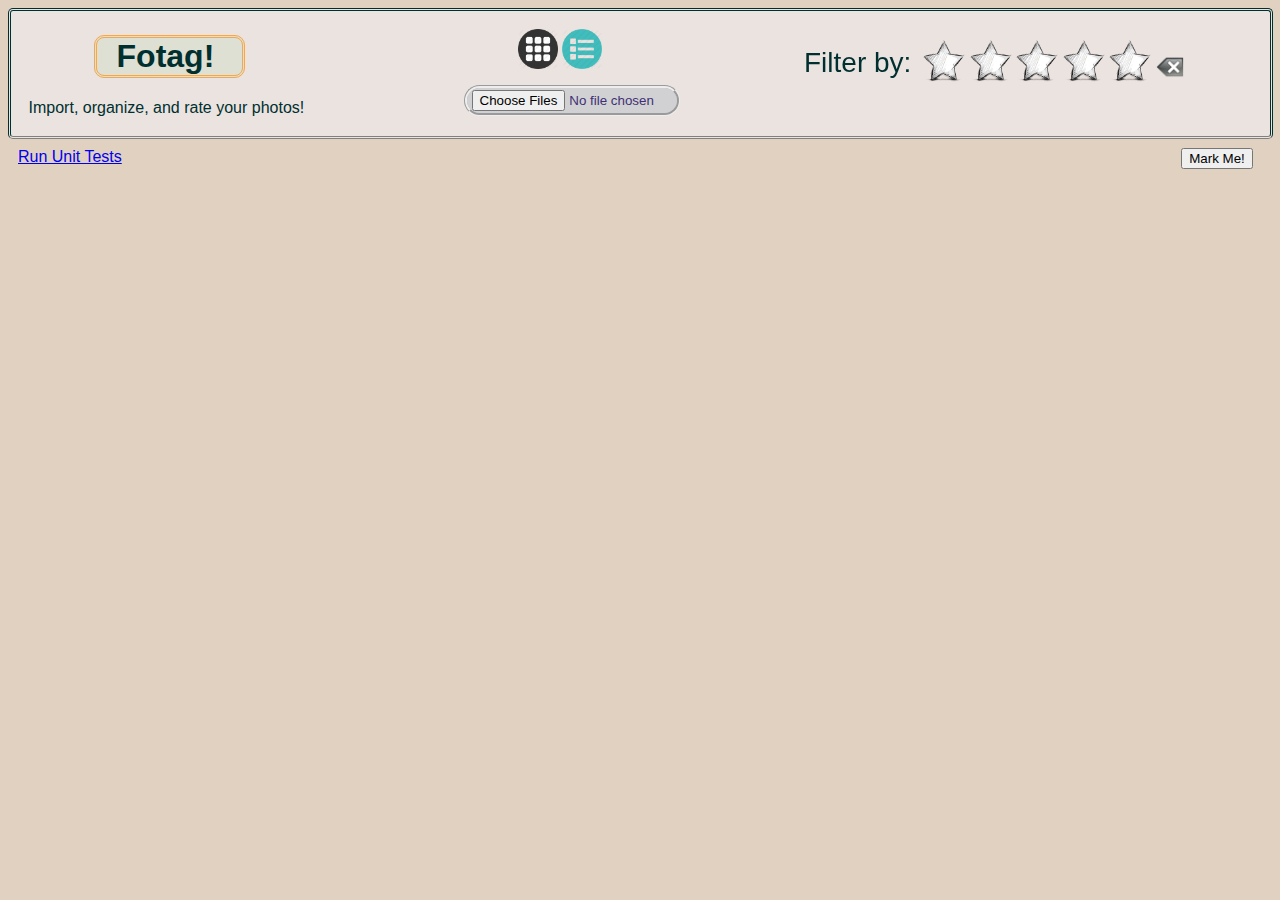
<file: index.html>
<!DOCTYPE html>
<html>
<head lang="en">
    <meta charset="UTF-8">
    <title>Fotag!</title>

    <!--
    All of your CSS must go in css/fotag.css. Do not add styles to individual elements.
    All of your CSS must be your own -- you may not use third-party CSS, like Bootstrap.
    -->
    <link rel="stylesheet" href="css/fotag.css"/>
    <style>
        .marking-button {
            float:right;
        }
        .marking-div-clear {
            clear:both;
        }
    </style>
</head>
<body>


    <div id="header">
        <!-- This header can be replaced -->

        <div id="fotag">
            <h1>Fotag!</h1>
            <p id="p_head">Import, organize, and rate your photos!</p>
        </div>

        <div id="add_tool"></div>

        <div id="add_filter"></div>
       
        <div id="add_photo"></div>
    </div>

<div id="app-container">
    <!--
         An attachment point to place all of your dynamically created content. Do not remove or
         rename this div.
    -->

    <div style="clear:both"></div>

    <div id="main_content"></div>
    <div style="clear:both"></div>

    <div id="enlarged"></div>
    <div style="clear:both"></div>

    <div id="main_content2">

        <!--  Template for images  -->
        <template id="img">
             <img class="image" src="" alt="" > 
            <img class="close" src="icons/0_close_icon.png" alt="close"> 
        </template>

        <!--  Template for enlaged image  -->
        <template id="img-larger">
             <img id="img_enlarge" src="" alt="" >  
             <p id="text-large">Click to exit </p>
        </template>


        <!--  Template for Rate STARS  -->
        <template id="stars">
            <img src="icons/0_star_empty.png" alt="Empty_Star" class="star_icon">
            <img src="icons/0_star_empty.png" alt="Empty_Star" class="star_icon">
            <img src="icons/0_star_empty.png" alt="Empty_Star" class="star_icon">
            <img src="icons/0_star_empty.png" alt="Empty_Star" class="star_icon">
            <img src="icons/0_star_empty.png" alt="Empty_Star" class="star_icon">
            <img src="icons/0_clear_left.png" alt="CLEAR" class="clear_icon star_icon">
        </template>


        <!--  Template for view Types: GRID VIEW or LIST VIEW   -->
        <template id="view_type_temp">
            <img src="icons/0_grid_black.png" alt="Grid_view" class="icon grid_icon">
            <img src="icons/0_list_blue.png" alt="List_view" class="icon list_icon">
        </template>


        <!-- A template for a file chooser, to select multiple files. See FileChooser in view.js. -->
        <template id="file-chooser">
            <input id="choose-photo" type="file" class="files-input" name="file_results[]" multiple />
            <output id="list"></output>
        </template>

    </div>

    <div style="clear:both"></div>
    
    <!-- Keep this here so TAs can run your unit tests -->
    <div id="unit-tests">

        <!-- This button is for marking purposes to test your architecture. Do not remove it-->
        <button class="marking-button">Mark Me!</button>
        <div class="marking-div-clear"></div>

        <a href="unit_tests.html">Run Unit Tests</a>
    </div>


</div>

<script src="js/ext/underscore.js"></script>
<script src="js/model.js"></script>
<script src="js/view.js"></script>
<script src="js/fotag.js"></script>
</body>
</html>
</file>
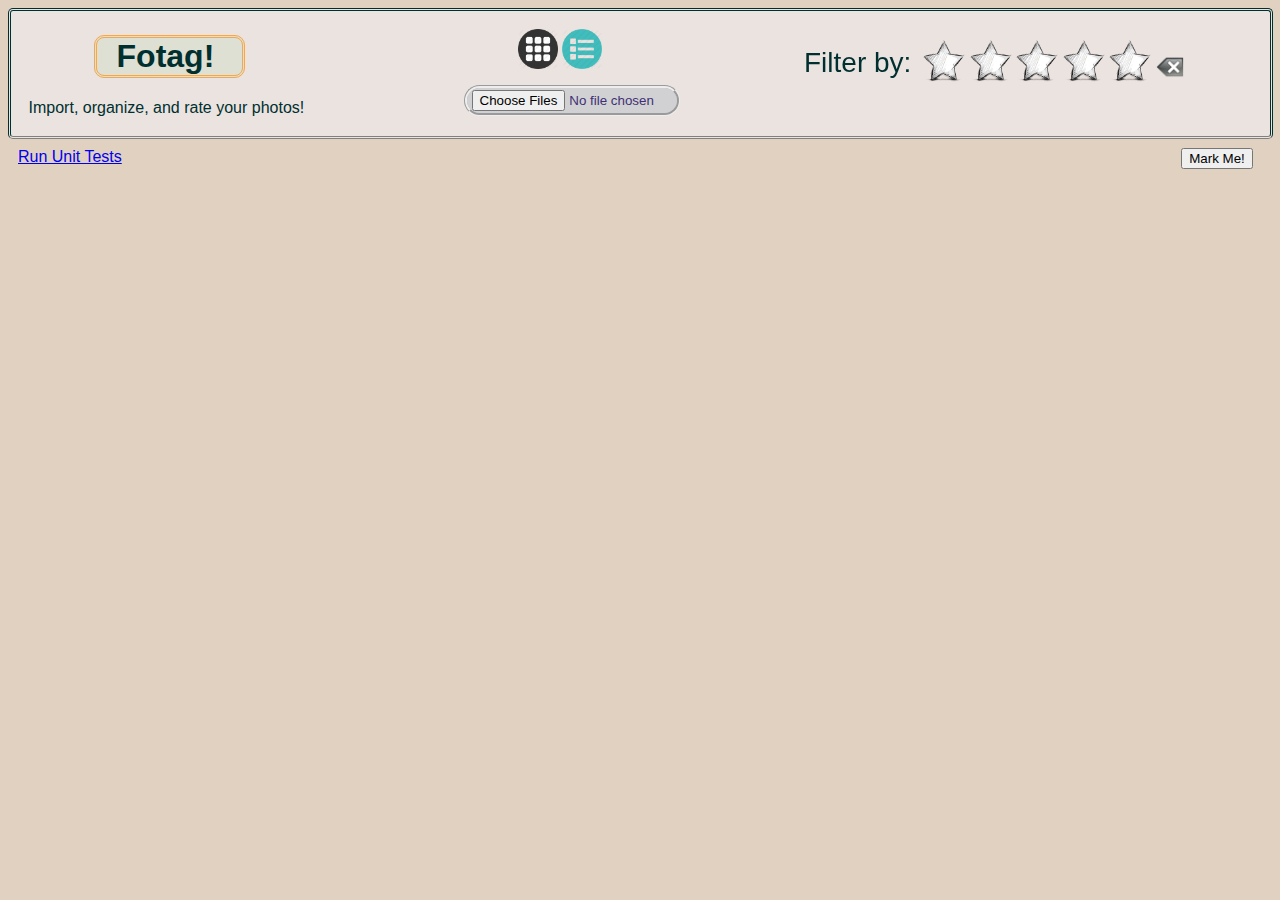
<file: fotag.html>
<!DOCTYPE html>
<html>
<head lang="en">
    <meta charset="UTF-8">
    <title>Fotag!</title>

    <!--
    All of your CSS must go in css/fotag.css. Do not add styles to individual elements.
    All of your CSS must be your own -- you may not use third-party CSS, like Bootstrap.
    -->
    <link rel="stylesheet" href="css/fotag.css"/>
    <style>
        .marking-button {
            float:right;
        }
        .marking-div-clear {
            clear:both;
        }
    </style>
</head>
<body>


    <div id="header">
        <!-- This header can be replaced -->

        <div id="fotag">
            <h1>Fotag!</h1>
            <p id="p_head">Import, organize, and rate your photos!</p>
        </div>

        <div id="add_tool"></div>

        <div id="add_filter"></div>
       
        <div id="add_photo"></div>
    </div>

<div id="app-container">
    <!--
         An attachment point to place all of your dynamically created content. Do not remove or
         rename this div.
    -->

    <div style="clear:both"></div>

    <div id="main_content"></div>
    <div style="clear:both"></div>

    <div id="enlarged"></div>
    <div style="clear:both"></div>

    <div id="main_content2">

        <!--  Template for images  -->
        <template id="img">
             <img class="image" src="" alt="" > 
            <img class="close" src="icons/0_close_icon.png" alt="close"> 
        </template>

        <!--  Template for enlaged image  -->
        <template id="img-larger">
             <img id="img_enlarge" src="" alt="" >  
             <p id="text-large">Click to exit </p>
        </template>


        <!--  Template for Rate STARS  -->
        <template id="stars">
            <img src="icons/0_star_empty.png" alt="Empty_Star" class="star_icon">
            <img src="icons/0_star_empty.png" alt="Empty_Star" class="star_icon">
            <img src="icons/0_star_empty.png" alt="Empty_Star" class="star_icon">
            <img src="icons/0_star_empty.png" alt="Empty_Star" class="star_icon">
            <img src="icons/0_star_empty.png" alt="Empty_Star" class="star_icon">
            <img src="icons/0_clear_left.png" alt="CLEAR" class="clear_icon star_icon">
        </template>


        <!--  Template for view Types: GRID VIEW or LIST VIEW   -->
        <template id="view_type_temp">
            <img src="icons/0_grid_black.png" alt="Grid_view" class="icon grid_icon">
            <img src="icons/0_list_blue.png" alt="List_view" class="icon list_icon">
        </template>


        <!-- A template for a file chooser, to select multiple files. See FileChooser in view.js. -->
        <template id="file-chooser">
            <input id="choose-photo" type="file" class="files-input" name="file_results[]" multiple />
            <output id="list"></output>
        </template>

    </div>

    <div style="clear:both"></div>
    
    <!-- Keep this here so TAs can run your unit tests -->
    <div id="unit-tests">

        <!-- This button is for marking purposes to test your architecture. Do not remove it-->
        <button class="marking-button">Mark Me!</button>
        <div class="marking-div-clear"></div>

        <a href="unit_tests.html">Run Unit Tests</a>
    </div>


</div>

<script src="js/ext/underscore.js"></script>
<script src="js/model.js"></script>
<script src="js/view.js"></script>
<script src="js/fotag.js"></script>
</body>
</html>
</file>
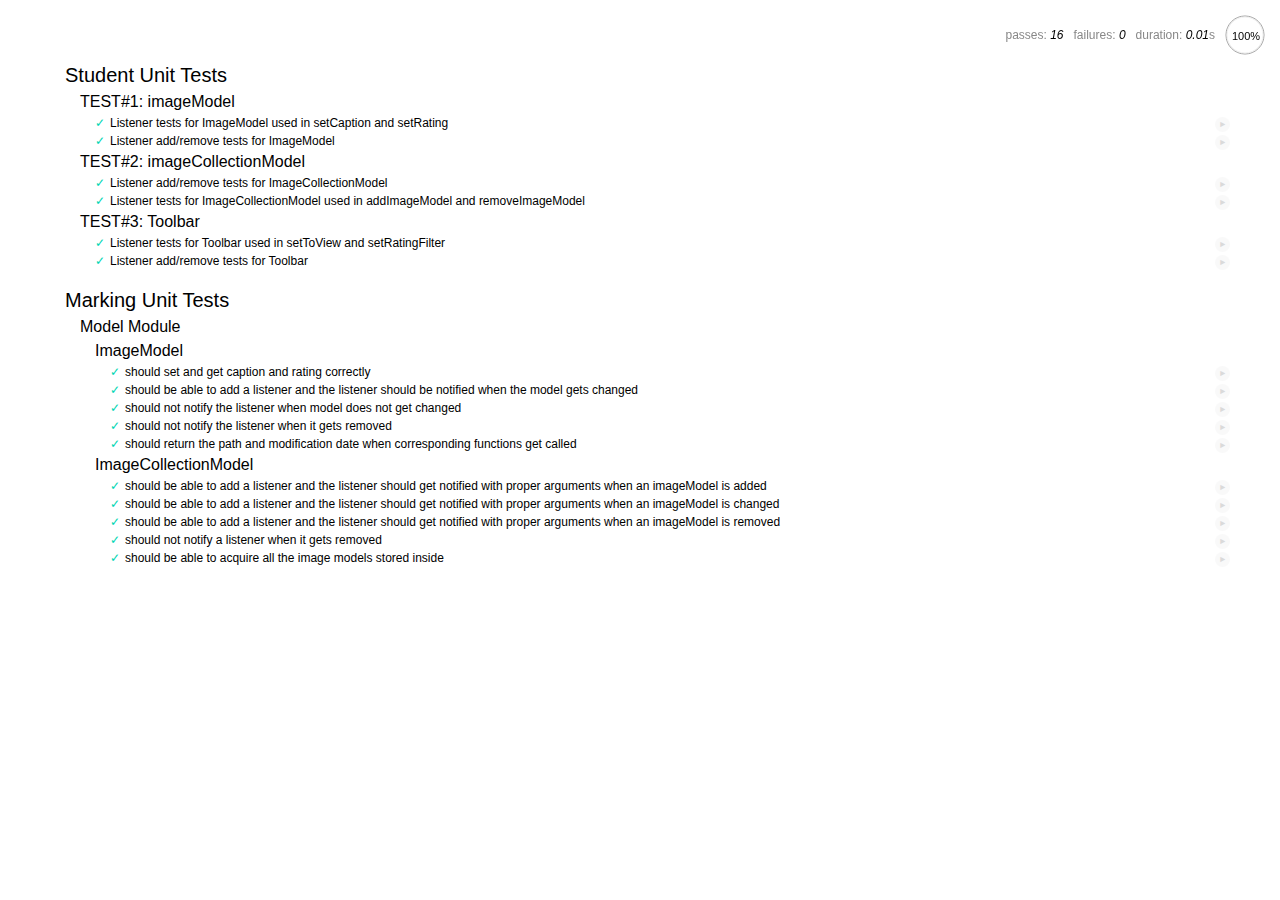
<file: unit_tests.html>
<!DOCTYPE html>
<html>
  <head>
    <title>Mocha</title>
    <meta http-equiv="Content-Type" content="text/html; charset=UTF-8">
    <meta name="viewport" content="width=device-width, initial-scale=1.0">
    <link rel="stylesheet" href="css/ext/mocha.css" />
  </head>
  <body>



  <!-- You shouldn't need to change anything in this file -->



    <div id="mocha"></div>

    <script src="js/ext/underscore.js"></script>
    <script src="js/model.js"></script>

    <!-- Add view file to use student tests --> 
    <script src="js/view.js"></script>
    
    <script src="js/fotag.js"></script>
    <script src="js/ext/chai.js"></script>
    <script src="js/ext/sinon.js"></script>
    <script src="js/ext/sinon-chai.js"></script>
    <script src="js/ext/mocha.js"></script>
    <script src="js/view.js"></script>
    <script>
      mocha.setup('bdd');
    </script>
    <script src="js/unit_tests/student_unit_tests.js"></script>
    <script src="js/unit_tests/marking_unit_tests.js"></script>
    <script>
      mocha.run();
    </script>
  </body>
</html>
</file>
<file: css/fotag.css>
/* Put any additional CSS here */



body {
  background: #E1D1C1;
  font-family: "Lucida Grande",Arial,Verdana,sans-serif;
  width: 100%;
  height: 100%;
  color: #002F2F;
  -webkit-font-smoothing: antialiased;
  -moz-osx-font-smoothing: grayscale;
}

/*******  HEADER STYLE *******/
#header {
	width: 98%;
	position: fixed;
	padding: 0.2%;
	border-bottom: solid gray;
	border-radius: 5px;
	background: #EBE3E0;
	z-index: 10;
	border-style: double;
}

#fotag{
	width: 340px;
	position: relative;
	float: left;
}
#fotag>h1{
	margin-left: 80px;
	border-radius: 10px;
	width: 125px;
	padding-left: 20px; 
	border-color: #F9A646;
	border-style: double; 
	background-color: #DDE0D2;
}

#p_head{
	margin-left: 15px;
}

#add_photo {
	color: #403075;
	background-color: #d1d1d3;
	border-style: groove;
	border-radius: 50px;
	padding: 2.5px 5px; 
	width: 200px;
	height: 20px;
    position: relative;
    margin-left: 450px;
    margin-top: 71px;
}
#add_photo:hover {
	border-style: ridge;
}
#choose-photo{
	width: 200px;
}

#add_tool{
	position: relative;
	float: left;
	padding-left: 0.2%;
}

#add_filter{
	float: left;
	position: fixed;
	top: 40px;
	left: 800px;

}

#add_filter>span{
	padding: 4px;
	font-size: 28px;
	width: 90px;
	position: relative;
	bottom: 10px;
}

.icon{
	width: 40px;
	height: 40px;
	padding-top: 15px;
	
}

#filter-clear{
	width: 30px;
	height: 30px;
}

	#filterstar1,
	#filterstar3,
	#filterstar5,
	#filterstar7,
	#filterstar9{
		width: 42px;
		height: 42px;
		clear: both;
	}


.grid_icon{
	position: relative;
	left: 75%;
	padding-left: 45px;

	
}

.list_icon{
	position: relative;
	left: 75%;
	padding-right: 26px;
}



/*******  BODY STYLE  *******/
#app-container{
	position: relative;
	overflow: scroll;
	top: 130px;
}

#main_content{

}

#unit-tests {
  clear: both;
  position: relative;

  margin: 10px;

}

.marking-button{
	position: relative;
	right: 2%;
	float: left;
}

.marking-div-clear{
	float: left;
	position: relative;
}

.image {
    width: 140px;
    height: 100px;
    border: 2px solid rgb(255, 195, 121);
 	border-radius: 10px;
}

.image:hover, 
.close:hover,
.star_icon:hover,
.icon:hover,
#img_enlarge:hover,
#choose-photo:hover{
    cursor: pointer;
}

.img_meta_div{
	position: relative;
	left: 3px;
}

.img_div {
    position: relative;
  
}

.img_name{
	display: inline;

}

.imgCollection_div{
	
}

.imageModel_div{
	
	padding: 25px;
}

.star_div{
position: relative;

}

.star_icon {
    width: 25px;
    height: 25px;
}

.clear_icon{
	width: 20px;
	height: 20px;

}


.close{
	position: absolute;
	width: 15px;
	height: 15px;
	left: 130px;
	display: inline;

}


#img_enlarge{
	width: 640px;
	height: 400px;
	position: fixed;
	  	  border: 2px solid black;
  	  border-radius: 5px;
}

#text-large{
	position: fixed;
	color: white;
	background-color: transparent;
	left: 23.6%;
	top: 170px;
	font-size: 24px;
	font-family: cursive, fantasy;
	z-index: 100;

}

#enlarged{
	position: absolute;
  	top: 186.5px;
  	left: 30%;
  	margin-bottom: 100px;
  	margin-left: -100px;
  	z-index: 5;
}

@media screen and (max-width: 1230px) {

	#header {
		width: 97%;
	}

	#add_filter{
		clear: both;
		position: relative;
		top: 0px;
		left: 210px;

	}
	#app-container{
		top: 170px;
	}
}



@media screen and (max-width: 760px) {

	#header {
		width: 95%;
		height: 250px;
	}

	#fotag{
		clear: both;
		left: 30px;
	}

	#header>h1{

	}

	#p_head{
		clear: both;
	}

	#add_photo {
		clear: both;
		position: relative;
		left: -370px;
		top: 10px;

	}

	#choose-photo{
		clear: both;
	}

	#add_tool{
		clear: both;
		left: 40px;
		bottom: 15px;
	}

	#add_filter{
		clear: both;
		position: relative;
		left: 60px;
		top: 0px;
	}

	#add_filter>span{
		clear: both;
		font-size: 20px;
		width: 9px;
		position: relative;
		bottom: 2px;
	}

	.icon{
		width: 30px;
		height: 30px;
		position: relative;
		left: 60px;
	}

	.grid_icon{
		clear: both;
	}

	.list_icon{
		clear: both;
	}

	#filterstar1,
	#filterstar3,
	#filterstar5,
	#filterstar7,
	#filterstar9{
		width: 26px;
		height: 26px;
		clear: both;

	}

	#filter-clear{
		width: 20px;
		height: 20px;
	}

/* APP CONTENT */ 
	#app-container{
		top: 250px;
	}

	#enlarged{
		top: 276.5px;
	}

	#img_enlarge{
		width: 360px;
		height: 240px;
	}

	#text-large{
		top: 270px;
		left: 18%;
		font-size: 16px;
	}

	.img_div {
		float: 'none';
		clear: 'both';
	}
	.img_meta_div{
		float: 'none';
		clear: 'both';
	}
    .imageModel_div{
    	float: 'left';
    	clear: 'none';
    }
}
</file>
<file: css/ext/mocha.css>
@charset "utf-8";

body {
  margin:0;
}

#mocha {
  font: 20px/1.5 "Helvetica Neue", Helvetica, Arial, sans-serif;
  margin: 60px 50px;
}

#mocha ul,
#mocha li {
  margin: 0;
  padding: 0;
}

#mocha ul {
  list-style: none;
}

#mocha h1,
#mocha h2 {
  margin: 0;
}

#mocha h1 {
  margin-top: 15px;
  font-size: 1em;
  font-weight: 200;
}

#mocha h1 a {
  text-decoration: none;
  color: inherit;
}

#mocha h1 a:hover {
  text-decoration: underline;
}

#mocha .suite .suite h1 {
  margin-top: 0;
  font-size: .8em;
}

#mocha .hidden {
  display: none;
}

#mocha h2 {
  font-size: 12px;
  font-weight: normal;
  cursor: pointer;
}

#mocha .suite {
  margin-left: 15px;
}

#mocha .test {
  margin-left: 15px;
  overflow: hidden;
}

#mocha .test.pending:hover h2::after {
  content: '(pending)';
  font-family: arial, sans-serif;
}

#mocha .test.pass.medium .duration {
  background: #c09853;
}

#mocha .test.pass.slow .duration {
  background: #b94a48;
}

#mocha .test.pass::before {
  content: '✓';
  font-size: 12px;
  display: block;
  float: left;
  margin-right: 5px;
  color: #00d6b2;
}

#mocha .test.pass .duration {
  font-size: 9px;
  margin-left: 5px;
  padding: 2px 5px;
  color: #fff;
  -webkit-box-shadow: inset 0 1px 1px rgba(0,0,0,.2);
  -moz-box-shadow: inset 0 1px 1px rgba(0,0,0,.2);
  box-shadow: inset 0 1px 1px rgba(0,0,0,.2);
  -webkit-border-radius: 5px;
  -moz-border-radius: 5px;
  -ms-border-radius: 5px;
  -o-border-radius: 5px;
  border-radius: 5px;
}

#mocha .test.pass.fast .duration {
  display: none;
}

#mocha .test.pending {
  color: #0b97c4;
}

#mocha .test.pending::before {
  content: '◦';
  color: #0b97c4;
}

#mocha .test.fail {
  color: #c00;
}

#mocha .test.fail pre {
  color: black;
}

#mocha .test.fail::before {
  content: '✖';
  font-size: 12px;
  display: block;
  float: left;
  margin-right: 5px;
  color: #c00;
}

#mocha .test pre.error {
  color: #c00;
  max-height: 300px;
  overflow: auto;
}

/**
 * (1): approximate for browsers not supporting calc
 * (2): 42 = 2*15 + 2*10 + 2*1 (padding + margin + border)
 *      ^^ seriously
 */
#mocha .test pre {
  display: block;
  float: left;
  clear: left;
  font: 12px/1.5 monaco, monospace;
  margin: 5px;
  padding: 15px;
  border: 1px solid #eee;
  max-width: 85%; /*(1)*/
  max-width: calc(100% - 42px); /*(2)*/
  word-wrap: break-word;
  border-bottom-color: #ddd;
  -webkit-border-radius: 3px;
  -webkit-box-shadow: 0 1px 3px #eee;
  -moz-border-radius: 3px;
  -moz-box-shadow: 0 1px 3px #eee;
  border-radius: 3px;
}

#mocha .test h2 {
  position: relative;
}

#mocha .test a.replay {
  position: absolute;
  top: 3px;
  right: 0;
  text-decoration: none;
  vertical-align: middle;
  display: block;
  width: 15px;
  height: 15px;
  line-height: 15px;
  text-align: center;
  background: #eee;
  font-size: 15px;
  -moz-border-radius: 15px;
  border-radius: 15px;
  -webkit-transition: opacity 200ms;
  -moz-transition: opacity 200ms;
  transition: opacity 200ms;
  opacity: 0.3;
  color: #888;
}

#mocha .test:hover a.replay {
  opacity: 1;
}

#mocha-report.pass .test.fail {
  display: none;
}

#mocha-report.fail .test.pass {
  display: none;
}

#mocha-report.pending .test.pass,
#mocha-report.pending .test.fail {
  display: none;
}
#mocha-report.pending .test.pass.pending {
  display: block;
}

#mocha-error {
  color: #c00;
  font-size: 1.5em;
  font-weight: 100;
  letter-spacing: 1px;
}

#mocha-stats {
  position: fixed;
  top: 15px;
  right: 10px;
  font-size: 12px;
  margin: 0;
  color: #888;
  z-index: 1;
}

#mocha-stats .progress {
  float: right;
  padding-top: 0;
}

#mocha-stats em {
  color: black;
}

#mocha-stats a {
  text-decoration: none;
  color: inherit;
}

#mocha-stats a:hover {
  border-bottom: 1px solid #eee;
}

#mocha-stats li {
  display: inline-block;
  margin: 0 5px;
  list-style: none;
  padding-top: 11px;
}

#mocha-stats canvas {
  width: 40px;
  height: 40px;
}

#mocha code .comment { color: #ddd; }
#mocha code .init { color: #2f6fad; }
#mocha code .string { color: #5890ad; }
#mocha code .keyword { color: #8a6343; }
#mocha code .number { color: #2f6fad; }

@media screen and (max-device-width: 480px) {
  #mocha {
    margin: 60px 0px;
  }

  #mocha #stats {
    position: absolute;
  }
}
</file>
